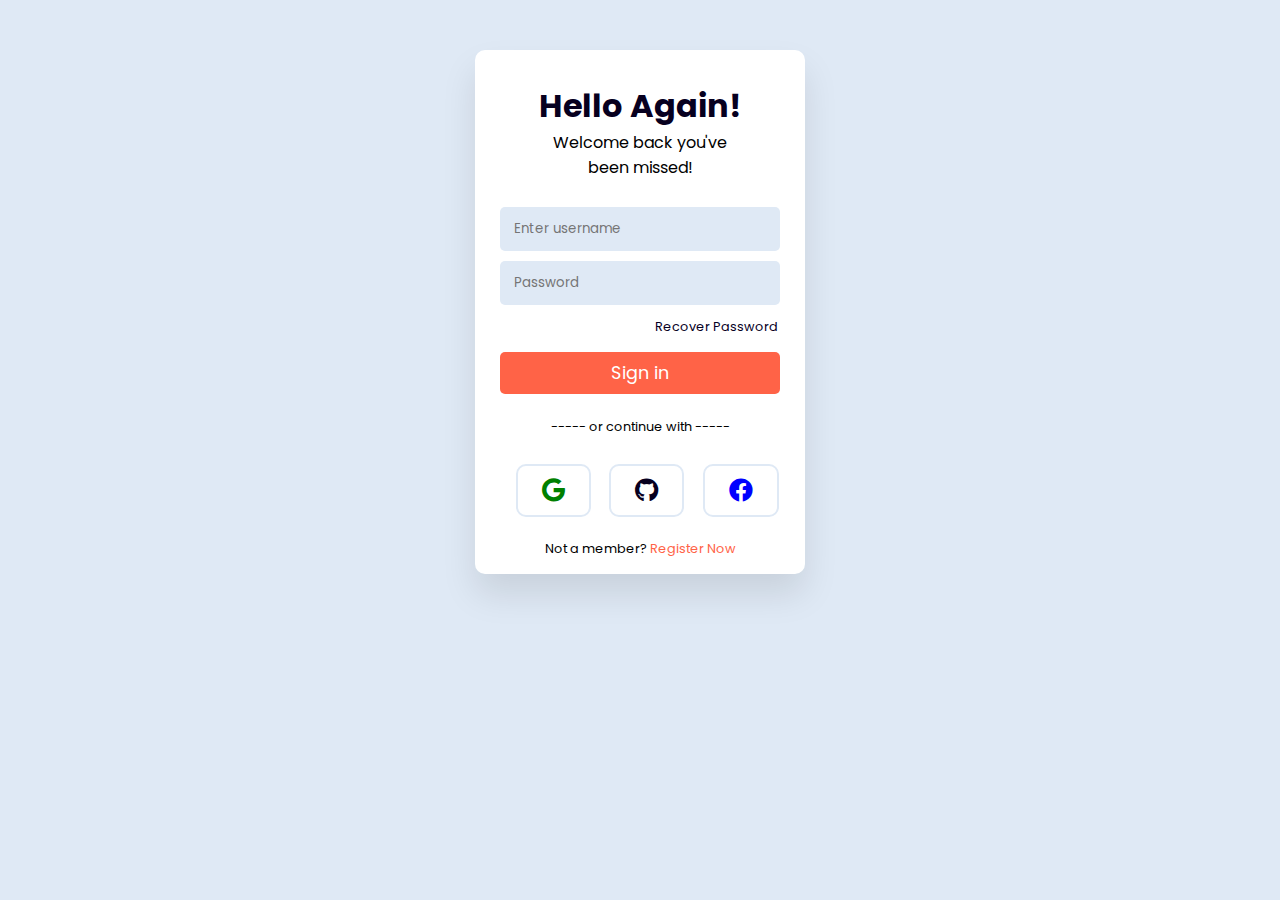
<file: index.html>
<!DOCTYPE html>

<html lang="en">

<head>

  <meta charset="UTF-8">

  <title>Cool Login form | By Intelli Developer</title>

  <link rel="stylesheet" href="style.css">

   <!-- Font Awesome Cdn Link -->

   <link rel="stylesheet" href="https://cdnjs.cloudflare.com/ajax/libs/font-awesome/5.15.3/css/all.min.css"/>

</head>

<body>

  <div class="wrapper">

    <h1>Hello Again!</h1>

    <p>Welcome back you've <br> been missed!</p>

    <form>

      <input type="text" placeholder="Enter username" required>

      <input type="password" placeholder="Password" required>

      <p class="recover">

        <a href="#">Recover Password</a>

      </p>

    <closeform></closeform></form>

    <button>Sign in</button>

    <p class="or">

      ----- or continue with -----

    </p>

    <div class="icons">

      <i class="fab fa-google"></i>

      <i class="fab fa-github"></i>

      <i class="fab fa-facebook"></i>

    </div>

    <div class="not-member">

      Not a member? <a href="Reg.html">Register Now</a>

    </div>

  </div>

</body>

</html>
</file>
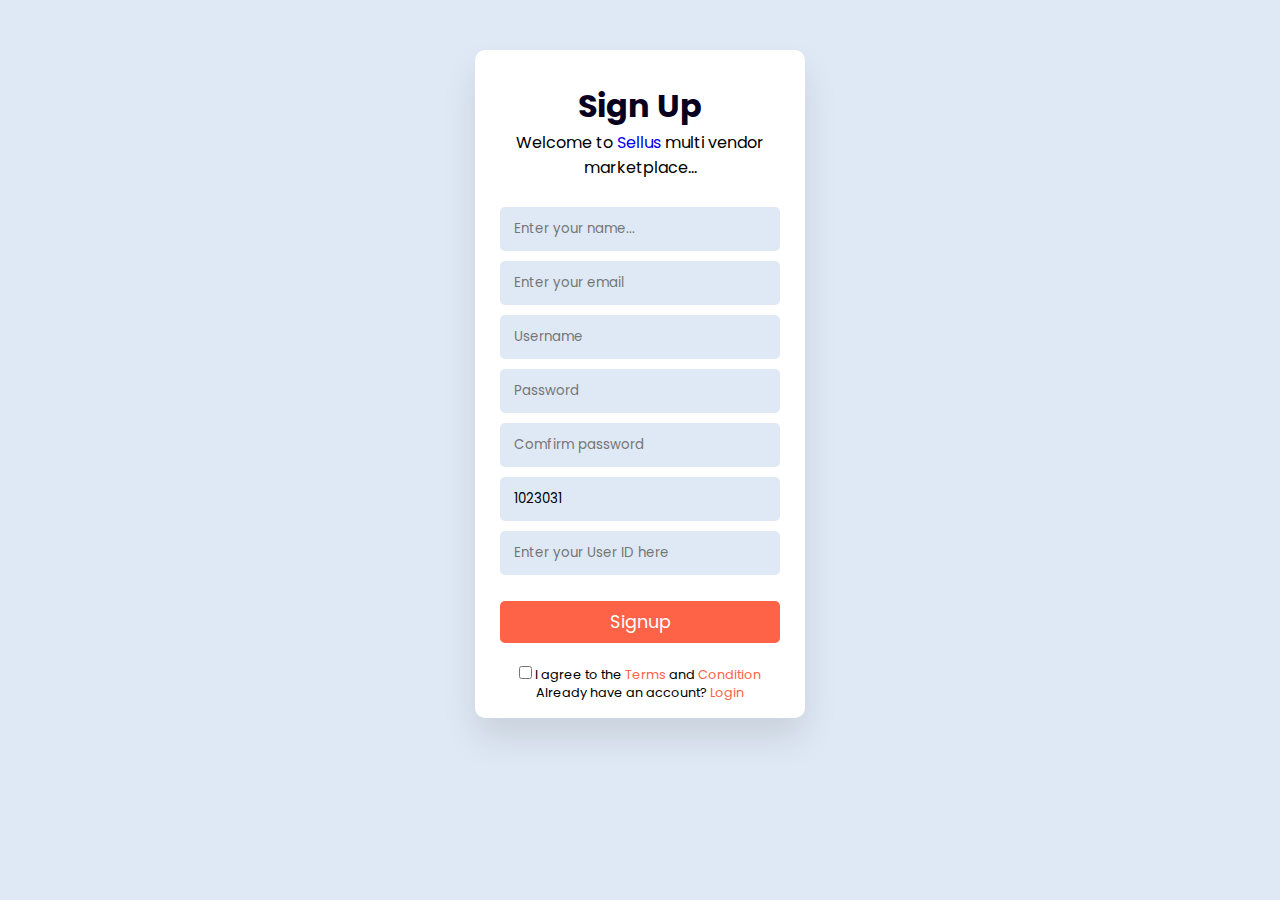
<file: Reg.html>
<!DOCTYPE html>

<html lang="en">

<head>

  <meta charset="UTF-8">

  <title>Cool Login form | By Code Info</title>

  <link rel="stylesheet" href="style.css">

   <!-- Font Awesome Cdn Link -->

   <link rel="stylesheet" href="https://cdnjs.cloudflare.com/ajax/libs/font-awesome/5.15.3/css/all.min.css"/>

</head>

<body onload="randomValue() ">

  <div class="wrapper">

    <h1 class="regi">Sign Up</h1>

    <p>Welcome to <a href="#" class="sellus">Sellus </a>multi vendor marketplace...</p>

    <form>

      <input type="text" placeholder="Enter your name..." required>

      <input type="email" placeholder="Enter your email" required>

      <input type="Username" placeholder="Username" required>

      <input type="password" placeholder="Password" required>

      <input type="password" placeholder="Comfirm password" required>

      <div>

        <input type="userid" id="input" readonly>

        <script>

let getValue = Math.floor(Math.random() * 100000) + 999999

const randomValue = () => {

return document.getElementById('input' ).value = getValue;

} 

</script>

      </div>

      <input type="userid" placeholder="Enter your User ID here" required>

    </form>

    <button>Signup</button>

    <div class="not-member">

      <input type="checkbox">

      I agree to the 

      <a href="">Terms</a> and <a href="">Condition</a><br>

      Already have an account? <a href="index.html">Login</a>

    </div>

  </div>

</body>

</html>
</file>
<file: style.css>
@import url('https://fonts.googleapis.com/css2?family=Poppins:wght@400;600&display=swap');

*{

  margin: 0;

  padding: 0;

  box-sizing: border-box;

  font-family: "Poppins", sans-serif;

}

body{

  background: #dfe9f5;

}

.wrapper{

  width: 330px;

  padding: 2rem 0 1rem 0;

  margin: 50px auto;

  background: #fff;

  border-radius: 10px;

  text-align: center;

  box-shadow: 0 20px 35px rgba(0, 0, 0, 0.1);

}

h1{

  font-size: 2rem;

  color: #07001f;

}

p{

  margin-bottom: 1.7rem;

}

form input{

  width: 85%;

  outline: none;

  border: none;

  background: #dfe9f5;

  padding: 12px 14px;

  margin-bottom: 10px;

  border-radius: 5px;

}

.recover{

  text-align: right;

  font-size: 0.8rem;

  margin: 0.2rem 1.7rem 0 0;

}

.recover a{

  text-decoration: none;

  color: #07001f;

}

button{

  font-size: 1.1rem;

  margin-top: 1rem;

  padding: 8px 0;

  border-radius: 5px;

  outline: none;

  border: none;

  width: 85%;

  background: tomato;

  color: #fff;

  cursor: pointer;

}

button:hover{

  background: rgba(122, 30, 30, 0.767);

}

.or{

  font-size: 0.8rem;

  margin-top: 1.5rem;

}

.icons i{

  color: #07001f;

  padding: 00.8rem 1.5rem;

  border-radius: 10px;

  margin-left: .9rem;

  font-size: 1.5rem;

  cursor: pointer;

  border: 2px solid #dfe9f5;

}

.icons i:hover{

  color: #fff !important;

  background: #07001f;

  transition: 1s;

}

.icons i:first-child{

  color: green;

}

.icons i:last-child{

  color: blue;

}

.not-member{

  font-size: 0.8rem;

  margin-top: 1.4rem;

}

.not-member a{

  color: tomato;

  text-decoration: none;

}

a:hover{

  text-decoration: underline;

}

.sellus{

  text-decoration: none;

}
</file>
